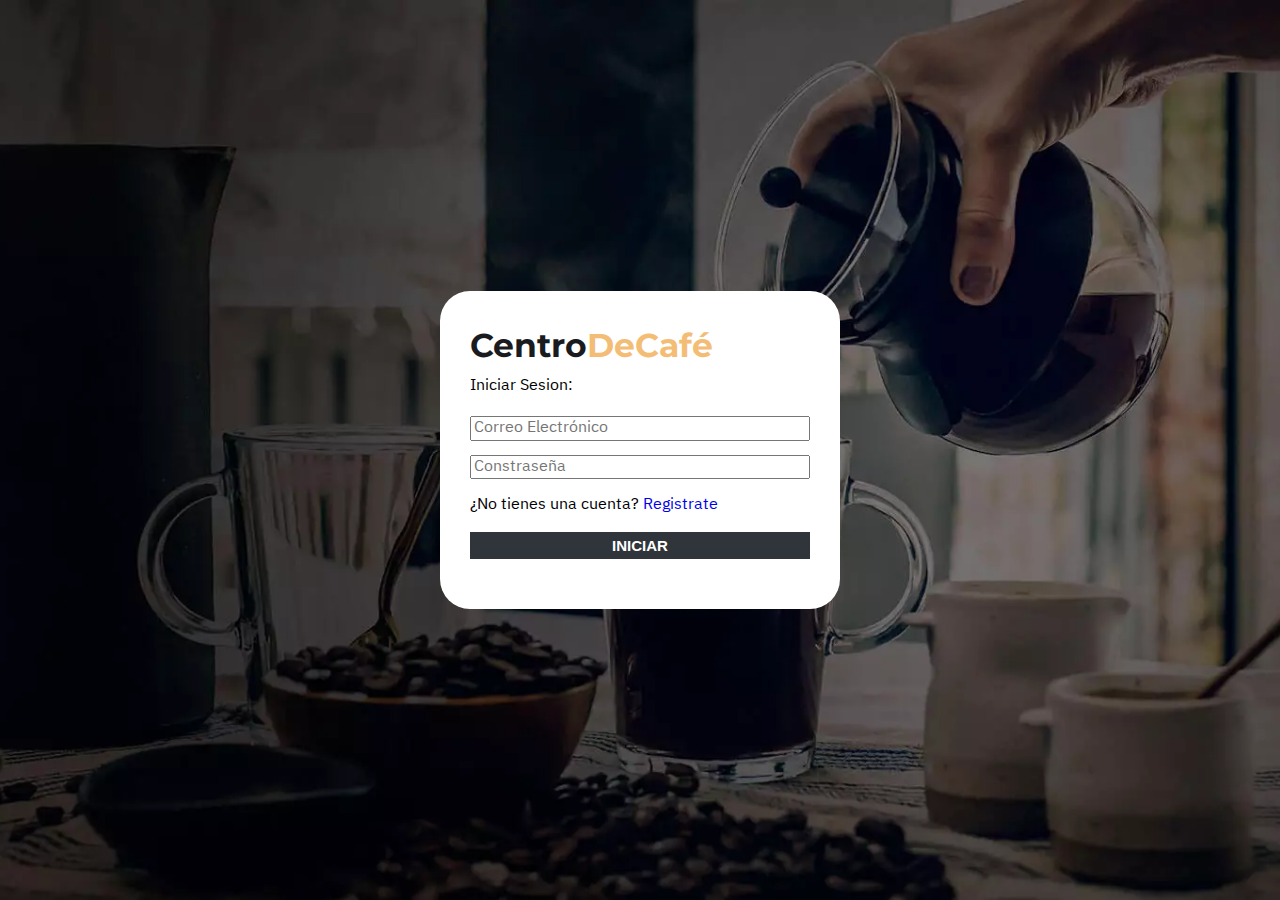
<file: login.html>
<!DOCTYPE html>
<html lang="es">
<head>
    <meta charset="UTF-8">
    <meta http-equiv="X-UA-Compatible" content="IE=edge">
    <meta name="viewport" content="width=device-width, initial-scale=1.0">
    <title>Coffe Blog</title>
    <!-- Normalize -->
    <link rel="stylesheet" href="./css/normalize.css">
    <!-- Styles -->
    <link rel="stylesheet" href="./css/register.css">
    <link rel="stylesheet" href="./css/style.css">

</head>
<body>
    <div class="register__section">
        <a href="index.html">
            <h1 class="no-margin title__section">Centro<span>DeCafé</span></h1>
        </a>
        <p class="no-margin">Iniciar Sesion:</p>
        <form class="login">
            <input type="email" placeholder="Correo Electrónico" class="width">
            <input type="password" placeholder="Constraseña" class="width">
        </form>
        <p class="no-margin">¿No tienes una cuenta? <a href="register.html">Registrate</a></p>
        <button type="submit" class="btn">Iniciar</button>
    </div><!--Final container-->
</body>
</file>
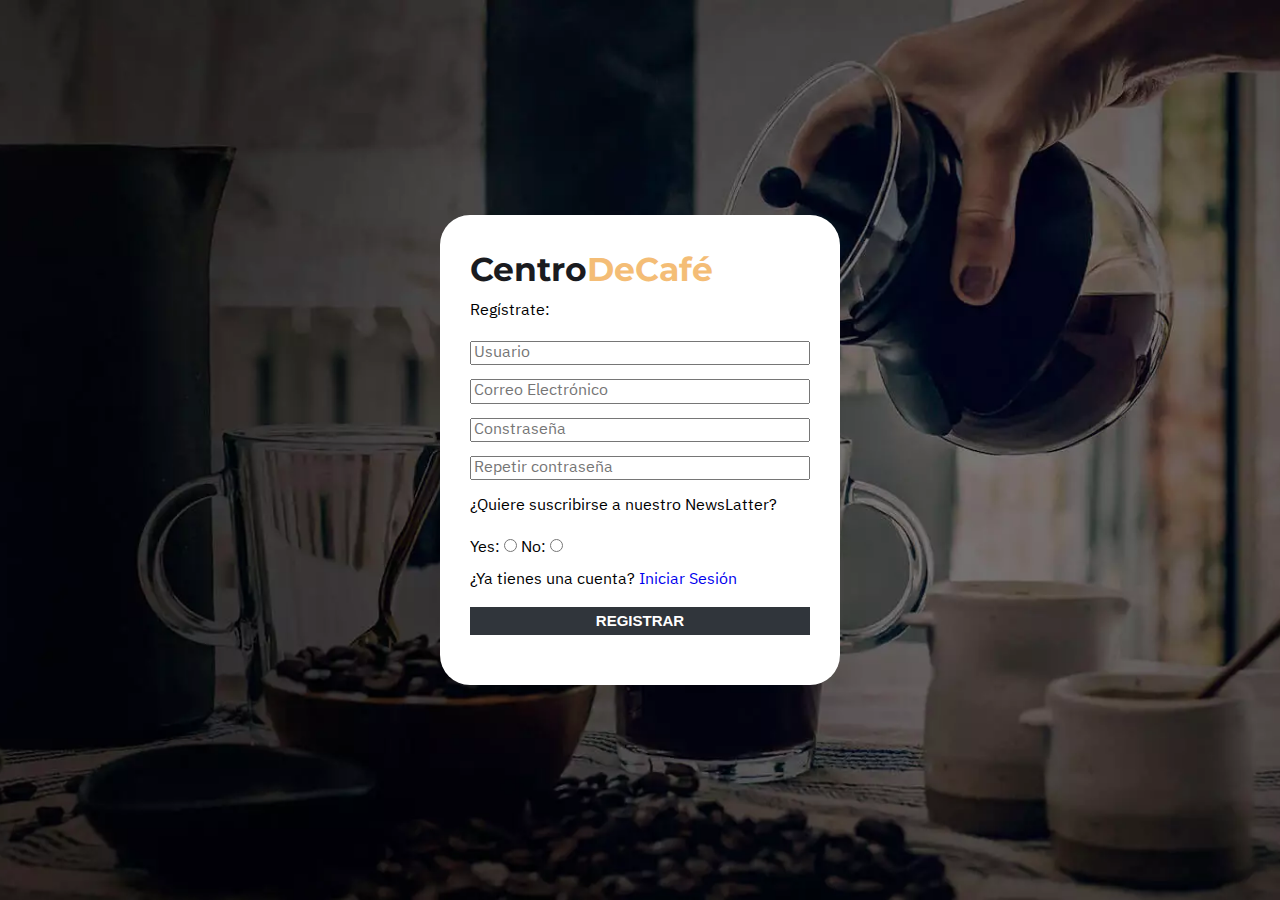
<file: register.html>
<!DOCTYPE html>
<html lang="es">
<head>
    <meta charset="UTF-8">
    <meta http-equiv="X-UA-Compatible" content="IE=edge">
    <meta name="viewport" content="width=device-width, initial-scale=1.0">
    <title>Coffe Blog</title>
    <!-- Normalize -->
    <link rel="stylesheet" href="./css/normalize.css">
    <!-- Styles -->
    <link rel="stylesheet" href="./css/register.css">
    <link rel="stylesheet" href="./css/style.css">

</head>
<body>
    <div class="register__section">
        <a href="index.html">
            <h1 class="no-margin title__section">Centro<span>DeCafé</span></h1>
        </a>
        <p class="no-margin">Regístrate: </p>
        <form class="login">
            <input type="text" placeholder="Usuario" class="width">
            <input type="email" placeholder="Correo Electrónico" class="width">
            <input type="password" placeholder="Constraseña" class="width">       
            <input type="password" placeholder="Repetir contraseña" class="width">
            <p class="no-margin">¿Quiere suscribirse a nuestro NewsLatter?</p>
            <div class="checkbox">
                <label for="one">Yes:</label>
                <input type="radio" name="opcion" id="one" class="checkbox-input">
                <label for="two">No:</label>
                <input type="radio" id="two" name="opcion" class="checkbox-input">
            </div>
        </form>
        <p class="no-margin">¿Ya tienes una cuenta? <a href="login.html">Iniciar Sesión</a></p>
        <button type="submit" class="btn">Registrar</button>
    </div><!--Final container-->
</body>
</file>
<file: css/register.css>
body {
    width: 100%;
    height: 100vh;
    display: flex;
    justify-content: center;
    align-items: center;
    background-image: url(../img/banner.webp);
    background-position: center;
    background-size: cover;
    background-repeat: no-repeat;
}

/* Register */

.register__section {
    background-color: #fff;
    padding: 3rem;
    border-radius: 3rem;
    width: min(95%, 40rem);
}
h1 {
    font-size: var(--bold-fonts);
    font-weight: 700;
    font-size: 3.3rem;
    display: inline;
    width: 100%;
    color: #1a1b1f;
}
.register__section p {
    margin-bottom: 1rem;
}
.login input {
    display: inline-block;
    margin-bottom: 1rem;
    outline: none;
}
.checkbox input {
    cursor: pointer;
}
.btn {
    border: none;
    transition: .3s;
    width: 100%;
}
.btn:hover {
    background-color: #f6cd8f;
    color: #1a1b1f;
    cursor: pointer;
}
</file>
<file: css/style.css>
@import url('https://fonts.googleapis.com/css2?family=Montserrat:wght@700;900&display=swap');
@import url('https://fonts.googleapis.com/css2?family=IBM+Plex+Sans+Thai+Looped:wght@300&display=swap');


:root {
    /* fonts */
    --heading-fonts:'Open Sans', sans-serif;
    --bold-fonts: 'Montserrat', sans-serif;;
    --paraghrap-fonts:'IBM Plex Sans Thai Looped', sans-serif;
    /* colors */
    --secundary:#fff;
    --gray:#eeebeb;
    --gold1:#F4BD76;
    --gold2:#F6CD8F;
    --black1: #1A1B1F;
    --black2: #30353B;
}

/*--------- Fonts styles-----------*/

html {
    box-sizing: border-box;
    font-size: 62.5%; /*1 rem = 10px*/
    scroll-behavior: smooth;
}
*, *::before, *::after {
    box-sizing: inherit;
}
body {
    font-family: var(--paraghrap-fonts);
    font-size: 1.6rem;
    line-height: 2;
    position: relative;
}

/* -----------Global styles---------------- */

.container {
    width: min(90%, 120rem);
    margin: 0 auto;
}
a {text-decoration: none;}
h1, h2, h3, h4 {
    font-family: var(--bold-fonts);
    line-height: 1.5;
}

h2  {font-size: 4rem;}
h3  {font-size: 3rem;}
h4  {font-size: 2.8rem;}
img {
    max-width: 100%;
    border-radius: 5%;
}
span {color: var(--gold1);}

/*---------- utilities------------- */

.no-margin {margin: 0;}
.no-pading  {padding: 0;}
.center-text {text-align: center;}
.width {width: 100%;}

/* ---go up button--- */
.go-up {
    position: fixed;
    bottom: 5px;
    right: 5px;
    border-radius: 100%;
    background-color: white;
    display: flex;
    justify-content: center;
    align-items: center;
}
.go-up img {
    height: 3rem;
    animation: rotate infinite 2s;
}
@keyframes rotate {
    0% {
        transform: rotate(0deg);
    }
    100% {
        transform: rotate(360deg);
    }
}
@media screen and (min-width: 768px) {
    .go-up img {
        height: 5rem;
        transition: transform .5s;
    }
}

/* ----------------------------------------------------------------- */
/* -----------Header -----------*/
.header {
    background-position: center center;
    background-repeat: no-repeat;
    background-size: cover;
    height: 50rem;
    background-image: url(../img/banner.webp);
    position: relative;
}
/*----------- Logo ------------*/
.menu--top {
    display: flex;
    justify-content: space-between;
    align-items: center;
}
.menu i {
    font-size: 2rem;
    color: #fff;
}
.logo__title,
.navbar__nav a {
    color: var(--secundary);
}
.logo__title {
    font-weight: normal;
    font-size: 2.5rem;
}
.logo__bold {
    font-weight: bold;
}
/*--------- Navbar-----------*/
.header__navbar {
    padding-top: 2rem;
    width: 90%;
    margin: 0 auto;
}
.navbar__nav {
    display: none;
    flex-direction: column;
    position: absolute;
    align-items: center;
    justify-content: center;
    margin-top: 60px;
    height: 60vh;
    width: 100%;
    transition: .3s;
    top: 0;
    left: 0;
    z-index: 1000;
    background-color: var(--black2);
}
.navbar__nav--modifier {
    display: flex;
}
.navbar__nav a {
    margin: 2rem 0;
    font-size: 1.8rem;
    font-family: var(--heading-fonts);
}
.btn--login {
    display: inline-block;
    padding: .3rem;
    border-radius: 1.5rem;
    border: 2px solid var(--secundary);
    transition: .3s;
}
.btn--login:hover {
    background-color: #F4BD76;
}
/*--------- Hero-----------*/
.header__text {
    color: var(--secundary);
    margin-top: 10rem;
}
.header__text h3,
.header__text p {
    margin: 0 1rem;
}
/* ----MediaQ section Header---- */

 @media screen and (min-width: 768px) {
    .logo__title {
        font-size: 4rem;
    }
    .header__navbar {
        display: flex;
        width: 90%;
        height: 7rem;
        margin: 0 auto;
        justify-content: space-between;
        align-items: center;
    }
    .menu {
        display: none;
    }
    .navbar__nav {
        display: flex;
        flex-direction: row;
        position: static;
        align-items: center;
        justify-content: space-between;
        width: auto;
        height: auto;
        margin-top: 0;
        background-color: transparent;
    }
    .navbar__nav a{
        margin: 0 1rem;
    }
    .header__text {margin-top: 15rem;}
    .header__text h3 {font-size: 4rem;}
    .header__text p {font-size: 2rem;}

}
/* ----------------------------------------------------------------- */
/*--------- Blog Section-----------*/

.blog__title {
    font-family: var(--bold-fonts);
    font-weight: 700;
    margin-left: 10%;
}
.blog__article {
    margin-bottom: 2rem;
    border-bottom: 1px solid var(--gray);
}
.blog__article:last-of-type {
    border:none;
    margin-bottom: 0;
}
.blog__img {
    box-shadow: 0px 2px 3px 0.5px rgba(0,0,0,0.75);
}
.blog__content p {
    margin-bottom: 1rem;
}
.btn {
    text-align: center;
    display: block;
    padding: .5rem 3rem;
    font-size: 1.5rem;
    font-weight: bold;
    margin-bottom: 2rem;
    text-transform: uppercase;
    font-family: var(--heading-fonts);
    color: var(--secundary);
    background-color: var(--black2);
}

/*----- MediaQ Blog Section----- */
@media screen and (min-width: 768px) {
    .blog__grid {
        width: 80%;
        margin: 0 auto;
    }
    .blog__article {
        display: grid;
        grid-template-columns: repeat(2, 1fr);
        column-gap: 1rem;
    }
    .blog__article--modifier div:nth-of-type(1) {
        order: 2;
    }
    .btn {
        display: inline-block;
    }
}

/* ----------------------------------------------------------------- */
/*------ About-us Section--------*/
.about-container {
    margin: 3rem auto 7rem;
    padding: 5rem 0;
    background-color: var(--gray);    
}
.about-container h3 {
    margin-bottom: 1rem;
}
.about-us {
    display: flex;
    flex-direction: column;
    gap: 2rem;
}
.about-us__img {
    background-image: url(../img/nosotros-one.jpg);
    background-repeat: no-repeat;
    background-position: center;
    background-size: cover;
    height: 30rem;
}
.about-us p:nth-child(1) {
    margin-top: 0;
}
/* MediaQ about Section */
@media screen and (min-width: 768px) {
    .about-us {
        flex-direction: row;
    }
    .about-us__img {
        flex: 0 0 40%;
    }
    .about-us__content {
        flex: 0 0 60%;
    }
}
/* ----------------------------------------------------------------- */
/*----------Gallery----------*/

.gallery__container {
    display: grid;
    grid-template-columns: repeat(auto-fit, minmax(26rem, 1fr));
    gap: 1.5rem;
    margin-bottom: 5rem;
}
.gallery__container a {
    box-shadow: 0px 3px 5px 1px rgba(0,0,0,0.75);
    overflow: hidden;
}
.gallery__container a:hover img {
    transform: scale(1.3);
    transition: transform 1s;
}
.gallery__container img {
    width: 100%;
    object-fit: cover;
    vertical-align: top;
    height: 26rem;
    border-radius: 0;
}
/* ----------------------------------------------------------------- */
/*--------- NewsLatter-----------*/

.contact-bg {
    background-image: url(../img/contacto.jpg);
    background-repeat: no-repeat;
    background-size: cover;
    background-position: center;
}
.contact__form {
    display: flex;
    flex-direction: column;
    justify-content: center;
    align-items: center;
    padding: 2rem;
    margin: 2rem 0 0.1rem;
}
.form {
    background-color: var(--secundary);
    width: 90%;
    padding: 1.5rem;
    box-shadow: 0px 2px 4px 0px rgba(0,0,0,0.75);
}
.input {
    margin-bottom: 2rem;
    display: flex;
    flex-wrap: wrap ;
    justify-content: space-between;
    gap: 1rem;
}
.input__field {
    flex: 1;
    border: none;
    background-color: var(--gray);
    width: 100%;
}
.btn--form {
    width: 100%;
    border: none;
    padding: 1.5rem 4rem;
    cursor: pointer;
}
@media screen and (min-width: 768px) {
    .btn--form {
        width: initial;
        margin: 0;
    }
}
/* ----------------------------------------------------------------- */
 /*--------- Footer-----------*/
.contact {
    background-color: var(--black1);
}
.contact > *{
    color: var(--secundary);
}
/*--------- Contact direction-----------*/
.contact-container {
    padding: 3rem;
    background-color: var(--black2);
    border-bottom: 0.1px solid var(--gray);
}
.contact__icons,
.numbers,
.social__icons  {
    display: flex;
    align-items: center;
    gap: 1rem;
}
/*--------- Social media-----------*/
.social__icons {
    justify-content: center;
    gap: 2rem;
    font-size: 2.5rem;
}
/*--------- Copy-----------*/
.contac__copy div {
    display: flex;
    flex-direction: column;
}
.container--copy p > a {
    color: var(--secundary);
}
/* MediaQ footer */
@media screen and (min-width: 768px) {
    .contact-container {
        display: grid;
        grid-template-columns: repeat(3 , 1fr);
        gap: 1rem;
    }
    .social__icons {
        justify-content: flex-start;
        margin-top: 1rem;
        cursor: pointer;
    }
   .contac__copy div{
        justify-content: center;
        flex-direction: row;
        align-items: center;
        gap:5rem;
   }
}
/* ----------------------------------------------------------------- */
</file>
